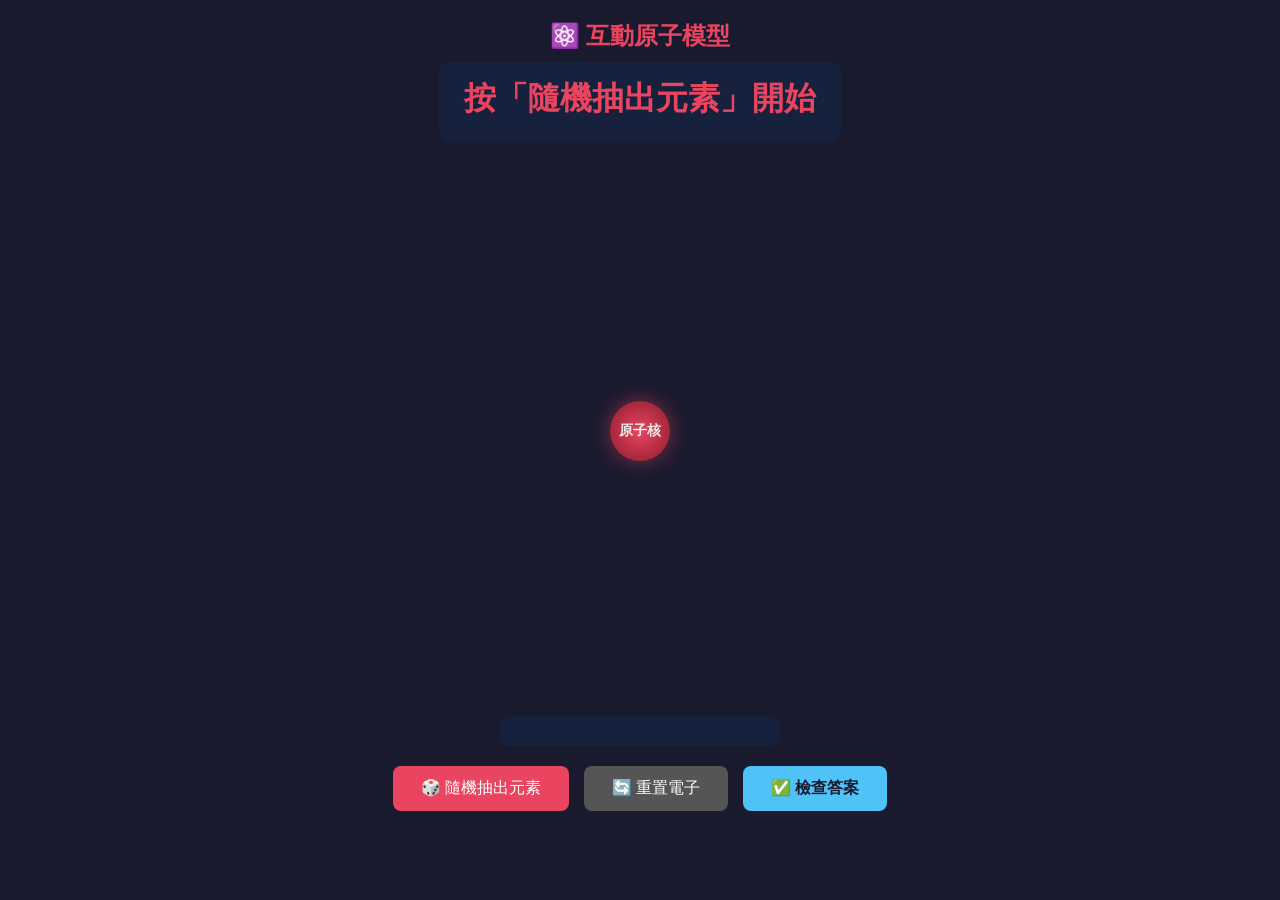
<file: index.html>
<!DOCTYPE html>
<html lang="zh-Hant">
<head>
<meta charset="UTF-8">
<meta name="viewport" content="width=device-width, initial-scale=1.0">
<title>互動原子模型</title>
<style>
  * { box-sizing: border-box; margin: 0; padding: 0; }
  body {
    font-family: 'Segoe UI', 'Microsoft JhengHei', sans-serif;
    background: #1a1a2e;
    color: #eee;
    display: flex;
    flex-direction: column;
    align-items: center;
    min-height: 100vh;
    padding: 20px;
  }
  h1 { font-size: 24px; margin-bottom: 10px; color: #e94560; }
  .info {
    background: #16213e;
    padding: 15px 25px;
    border-radius: 10px;
    margin-bottom: 20px;
    text-align: center;
    min-width: 280px;
  }
  .info .element { font-size: 32px; font-weight: bold; color: #e94560; }
  .info .detail { font-size: 16px; margin-top: 5px; color: #aaa; }
  #stage {
    position: relative;
    width: 500px;
    height: 500px;
    margin: 20px 0;
  }
  .shell {
    position: absolute;
    border: 2px dashed #444;
    border-radius: 50%;
    top: 50%;
    left: 50%;
    transform: translate(-50%, -50%);
    pointer-events: none;
  }
  .shell-label {
    position: absolute;
    font-size: 12px;
    color: #666;
    background: #1a1a2e;
    padding: 0 4px;
  }
  #nucleus {
    position: absolute;
    top: 50%;
    left: 50%;
    transform: translate(-50%, -50%);
    width: 60px;
    height: 60px;
    background: radial-gradient(circle, #e94560, #8b1a2b);
    border-radius: 50%;
    display: flex;
    align-items: center;
    justify-content: center;
    font-weight: bold;
    font-size: 14px;
    z-index: 10;
    box-shadow: 0 0 20px rgba(233, 69, 96, 0.5);
  }
  .electron {
    position: absolute;
    width: 18px;
    height: 18px;
    background: #4fc3f7;
    border-radius: 50%;
    cursor: grab;
    z-index: 20;
    box-shadow: 0 0 8px rgba(79, 195, 247, 0.8);
    transition: box-shadow 0.2s;
  }
  .electron:hover { box-shadow: 0 0 15px rgba(79, 195, 247, 1); }
  .electron:active { cursor: grabbing; }
  #electron-pool {
    display: flex;
    flex-wrap: wrap;
    gap: 8px;
    justify-content: center;
    min-height: 30px;
    margin: 15px 0;
    padding: 10px;
    background: #16213e;
    border-radius: 10px;
    min-width: 280px;
  }
  .pool-electron {
    width: 18px;
    height: 18px;
    background: #4fc3f7;
    border-radius: 50%;
    cursor: grab;
    box-shadow: 0 0 8px rgba(79, 195, 247, 0.8);
  }
  button {
    padding: 12px 28px;
    font-size: 16px;
    border: none;
    border-radius: 8px;
    cursor: pointer;
    margin: 5px;
    transition: background 0.2s;
  }
  #random-btn { background: #e94560; color: white; }
  #random-btn:hover { background: #c73650; }
  #check-btn { background: #4fc3f7; color: #1a1a2e; font-weight: bold; }
  #check-btn:hover { background: #3ab0e0; }
  #reset-btn { background: #555; color: white; }
  #reset-btn:hover { background: #444; }
  #feedback {
    margin-top: 15px;
    font-size: 18px;
    font-weight: bold;
    min-height: 28px;
    text-align: center;
  }
  .correct { color: #4caf50; }
  .wrong { color: #f44336; }
  .partial { color: #ff9800; }
</style>
</head>
<body>

<h1>⚛️ 互動原子模型</h1>

<div class="info">
  <div class="element" id="element-name">按「隨機抽出元素」開始</div>
  <div class="detail" id="element-detail"></div>
</div>

<div id="stage">
  <div id="nucleus">原子核</div>
</div>

<div id="electron-pool"></div>

<div>
  <button id="random-btn" onclick="randomElement()">🎲 隨機抽出元素</button>
  <button id="reset-btn" onclick="resetElectrons()">🔄 重置電子</button>
  <button id="check-btn" onclick="checkAnswer()">✅ 檢查答案</button>
</div>

<div id="feedback"></div>

<script>
// 元素數據：H 至 Kr（原子序 1 至 36）
const elements = [
  {z:1,  sym:'H',  name:'氫',   shells:[1]},
  {z:2,  sym:'He', name:'氦',   shells:[2]},
  {z:3,  sym:'Li', name:'鋰',   shells:[2,1]},
  {z:4,  sym:'Be', name:'鈹',   shells:[2,2]},
  {z:5,  sym:'B',  name:'硼',   shells:[2,3]},
  {z:6,  sym:'C',  name:'碳',   shells:[2,4]},
  {z:7,  sym:'N',  name:'氮',   shells:[2,5]},
  {z:8,  sym:'O',  name:'氧',   shells:[2,6]},
  {z:9,  sym:'F',  name:'氟',   shells:[2,7]},
  {z:10, sym:'Ne', name:'氖',   shells:[2,8]},
  {z:11, sym:'Na', name:'鈉',   shells:[2,8,1]},
  {z:12, sym:'Mg', name:'鎂',   shells:[2,8,2]},
  {z:13, sym:'Al', name:'鋁',   shells:[2,8,3]},
  {z:14, sym:'Si', name:'矽',   shells:[2,8,4]},
  {z:15, sym:'P',  name:'磷',   shells:[2,8,5]},
  {z:16, sym:'S',  name:'硫',   shells:[2,8,6]},
  {z:17, sym:'Cl', name:'氯',   shells:[2,8,7]},
  {z:18, sym:'Ar', name:'氬',   shells:[2,8,8]},
  {z:19, sym:'K',  name:'鉀',   shells:[2,8,8,1]},
  {z:20, sym:'Ca', name:'鈣',   shells:[2,8,8,2]},
  {z:21, sym:'Sc', name:'鈧',   shells:[2,8,9,2]},
  {z:22, sym:'Ti', name:'鈦',   shells:[2,8,10,2]},
  {z:23, sym:'V',  name:'釩',   shells:[2,8,11,2]},
  {z:24, sym:'Cr', name:'鉻',   shells:[2,8,13,1]},
  {z:25, sym:'Mn', name:'錳',   shells:[2,8,13,2]},
  {z:26, sym:'Fe', name:'鐵',   shells:[2,8,14,2]},
  {z:27, sym:'Co', name:'鈷',   shells:[2,8,15,2]},
  {z:28, sym:'Ni', name:'鎳',   shells:[2,8,16,2]},
  {z:29, sym:'Cu', name:'銅',   shells:[2,8,18,1]},
  {z:30, sym:'Zn', name:'鋅',   shells:[2,8,18,2]},
  {z:31, sym:'Ga', name:'鎵',   shells:[2,8,18,3]},
  {z:32, sym:'Ge', name:'鍺',   shells:[2,8,18,4]},
  {z:33, sym:'As', name:'砷',   shells:[2,8,18,5]},
  {z:34, sym:'Se', name:'硒',   shells:[2,8,18,6]},
  {z:35, sym:'Br', name:'溴',   shells:[2,8,18,7]},
  {z:36, sym:'Kr', name:'氪',   shells:[2,8,18,8]}
];

let currentElement = null;
let shellRadii = [];

function randomElement() {
  const idx = Math.floor(Math.random() * elements.length);
  currentElement = elements[idx];
  document.getElementById('element-name').textContent =
    currentElement.sym + ' ' + currentElement.name;
  document.getElementById('element-detail').textContent =
    '原子序：' + currentElement.z + '　電子排布：' + currentElement.shells.join(',');
  document.getElementById('feedback').textContent = '';
  document.getElementById('feedback').className = '';
  drawShells();
  createElectronPool();
  resetElectrons();
}

function drawShells() {
  const stage = document.getElementById('stage');
  stage.querySelectorAll('.shell, .shell-label').forEach(el => el.remove());

  const numShells = currentElement.shells.length;
  const maxRadius = 220;
  const minRadius = 70;
  shellRadii = [];

  for (let i = 0; i < numShells; i++) {
    const radius = minRadius + (maxRadius - minRadius) * (i / Math.max(numShells - 1, 1));
    shellRadii.push(radius);

    const shell = document.createElement('div');
    shell.className = 'shell';
    shell.style.width = (radius * 2) + 'px';
    shell.style.height = (radius * 2) + 'px';
    shell.dataset.shellIndex = i;
    stage.appendChild(shell);

    const label = document.createElement('div');
    label.className = 'shell-label';
    label.textContent = '第' + (i + 1) + '層';
    label.style.top = '50%';
    label.style.left = '50%';
    label.style.transform = 'translate(' + (radius - 20) + 'px, -50%)';
    stage.appendChild(label);
  }
}

function createElectronPool() {
  const pool = document.getElementById('electron-pool');
  pool.innerHTML = '';
  const total = currentElement.z;
  for (let i = 0; i < total; i++) {
    const e = document.createElement('div');
    e.className = 'pool-electron';
    e.draggable = true;
    e.dataset.electronId = i;
    e.addEventListener('dragstart', dragStart);
    pool.appendChild(e);
  }
}

let draggedElectron = null;

function dragStart(e) {
  draggedElectron = e.target;
  e.dataTransfer.setData('text/plain', '');
}

document.addEventListener('DOMContentLoaded', () => {
  const stage = document.getElementById('stage');
  stage.addEventListener('dragover', e => e.preventDefault());
  stage.addEventListener('drop', handleDrop);
});

function handleDrop(e) {
  e.preventDefault();
  if (!draggedElectron) return;

  const stage = document.getElementById('stage');
  const rect = stage.getBoundingClientRect();
  const x = e.clientX - rect.left - 250;
  const y = e.clientY - rect.top - 250;
  const dist = Math.sqrt(x * x + y * y);

  let closestShell = -1;
  let minDiff = Infinity;
  shellRadii.forEach((r, i) => {
    const diff = Math.abs(dist - r);
    if (diff < minDiff) { minDiff = diff; closestShell = i; }
  });

  if (closestShell === -1) return;

  const radius = shellRadii[closestShell];
  const angle = Math.atan2(y, x);
  const ex = 250 + radius * Math.cos(angle) - 9;
  const ey = 250 + radius * Math.sin(angle) - 9;

  draggedElectron.style.position = 'absolute';
  draggedElectron.style.left = ex + 'px';
  draggedElectron.style.top = ey + 'px';
  draggedElectron.dataset.shell = closestShell;
  draggedElectron.classList.remove('pool-electron');
  draggedElectron.classList.add('electron');
  stage.appendChild(draggedElectron);

  draggedElectron.addEventListener('dragstart', dragStart);
  draggedElectron = null;
}

function resetElectrons() {
  if (!currentElement) return;
  const stage = document.getElementById('stage');
  stage.querySelectorAll('.electron').forEach(el => el.remove());
  createElectronPool();
  document.getElementById('feedback').textContent = '';
  document.getElementById('feedback').className = '';
}

function checkAnswer() {
  if (!currentElement) {
    document.getElementById('feedback').textContent = '請先抽出元素！';
    document.getElementById('feedback').className = 'wrong';
    return;
  }

  const stage = document.getElementById('stage');
  const placed = stage.querySelectorAll('.electron');
  const correct = currentElement.shells;

  const counts = new Array(correct.length).fill(0);
  placed.forEach(el => {
    const s = parseInt(el.dataset.shell);
    if (!isNaN(s) && s >= 0 && s < correct.length) counts[s]++;
  });

  const totalPlaced = counts.reduce((a, b) => a + b, 0);
  const totalNeeded = currentElement.z;

  if (totalPlaced < totalNeeded) {
    document.getElementById('feedback').textContent =
      '還有 ' + (totalNeeded - totalPlaced) + ' 粒電子未放置！';
    document.getElementById('feedback').className = 'partial';
    return;
  }

  let allCorrect = true;
  for (let i = 0; i < correct.length; i++) {
    if (counts[i] !== correct[i]) { allCorrect = false; break; }
  }

  if (allCorrect) {
    document.getElementById('feedback').textContent = '🎉 完全正確！';
    document.getElementById('feedback').className = 'correct';
  } else {
    document.getElementById('feedback').textContent =
      '❌ 未完全正確。你的排布：' + counts.join(',') +
      '　正確排布：' + correct.join(',');
    document.getElementById('feedback').className = 'wrong';
  }
}
</script>

</body>
</html>
</file>
